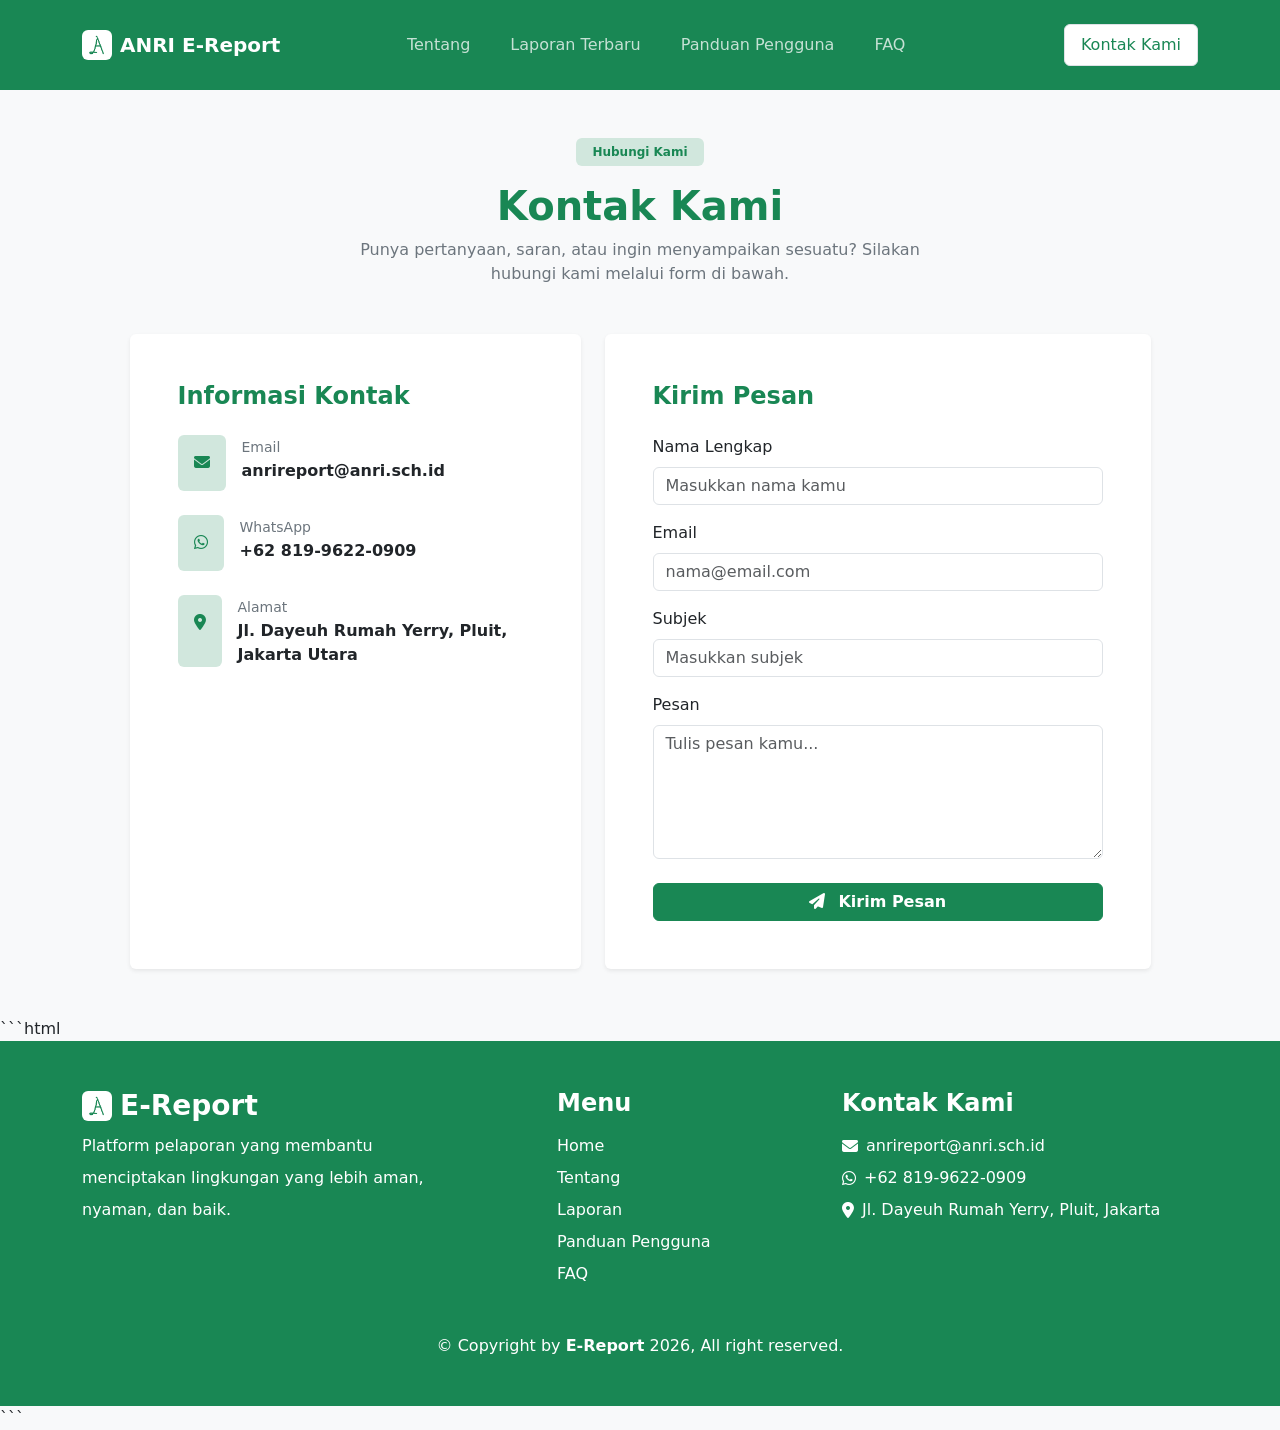
<file: kontak.html>
<!doctype html>
<html lang="id">
  <head>
    <meta charset="UTF-8" />
    <meta name="viewport" content="width=device-width, initial-scale=1.0" />

    <title>Kontak Kami - ANRI E-Report</title>

    <!-- Bootstrap CSS -->
    <link
      href="https://cdn.jsdelivr.net/npm/bootstrap@5.3.3/dist/css/bootstrap.min.css"
      rel="stylesheet"
    />

    <!-- Font Awesome -->
    <link
      rel="stylesheet"
      href="https://cdnjs.cloudflare.com/ajax/libs/font-awesome/6.7.2/css/all.min.css"
    />
  </head>

  <body class="bg-light">
    <!-- NAVBAR -->
    <nav class="navbar navbar-expand-lg bg-success py-4">
      <div class="container position-relative">
        <!-- Logo -->
        <a
          class="navbar-brand d-flex align-items-center gap-2"
          href="index.html"
        >
          <img
            src="./assets/images/logo-idn-bg.png"
            alt="Logo"
            width="30"
            class="rounded"
          />

          <span class="fw-bold text-white"> ANRI E-Report </span>
        </a>

        <!-- Toggle Mobile -->
        <button
          class="navbar-toggler shadow-none"
          type="button"
          data-bs-toggle="collapse"
          data-bs-target="#navbarNav"
          aria-controls="navbarNav"
          aria-expanded="false"
          aria-label="Toggle navigation"
        >
          <span class="navbar-toggler-icon"></span>
        </button>

        <!-- Menu -->
        <div
          class="collapse navbar-collapse justify-content-center"
          id="navbarNav"
        >
          <ul class="navbar-nav gap-4 pt-4 pt-lg-0 text-center">
            <li class="nav-item">
              <a class="nav-link text-white opacity-75" href="tentang.html">
                Tentang
              </a>
            </li>

            <li class="nav-item">
              <a class="nav-link text-white opacity-75" href="reports.html">
                Laporan Terbaru
              </a>
            </li>

            <li class="nav-item">
              <a class="nav-link text-white opacity-75" href="panduan.html">
                Panduan Pengguna
              </a>
            </li>

            <li class="nav-item">
              <a class="nav-link text-white opacity-75" href="index.html#faq">
                FAQ
              </a>
            </li>
          </ul>
        </div>

        <!-- Kontak -->
        <a
          href="kontak.html"
          class="bg-white py-2 px-3 ms-5 text-success rounded border fw-medium text-decoration-none"
        >
          Kontak Kami
        </a>
      </div>
    </nav>

    <!-- CONTACT SECTION -->
    <section class="py-5">
      <div class="container">
        <!-- HEADER -->
        <div class="text-center mb-5">
          <span class="badge bg-success-subtle text-success mb-3 px-3 py-2">
            Hubungi Kami
          </span>

          <h1 class="fw-bold text-success">Kontak Kami</h1>

          <p class="text-secondary mx-auto" style="max-width: 600px">
            Punya pertanyaan, saran, atau ingin menyampaikan sesuatu? Silakan
            hubungi kami melalui form di bawah.
          </p>
        </div>

        <!-- CONTACT CONTENT -->
        <div class="row g-4 justify-content-center">
          <!-- INFORMASI KONTAK -->
          <div class="col-lg-5">
            <div class="card border-0 shadow-sm h-100">
              <div class="card-body p-4 p-lg-5">
                <h4 class="fw-bold text-success mb-4">Informasi Kontak</h4>

                <!-- EMAIL -->
                <div class="d-flex gap-3 mb-4">
                  <div class="bg-success-subtle text-success rounded p-3">
                    <i class="fa-solid fa-envelope"></i>
                  </div>

                  <div>
                    <small class="text-secondary"> Email </small>

                    <p class="fw-semibold mb-0">anrireport@anri.sch.id</p>
                  </div>
                </div>

                <!-- WHATSAPP -->
                <div class="d-flex gap-3 mb-4">
                  <div class="bg-success-subtle text-success rounded p-3">
                    <i class="fa-brands fa-whatsapp"></i>
                  </div>

                  <div>
                    <small class="text-secondary"> WhatsApp </small>

                    <p class="fw-semibold mb-0">+62 819-9622-0909</p>
                  </div>
                </div>

                <!-- ALAMAT -->
                <div class="d-flex gap-3">
                  <div class="bg-success-subtle text-success rounded p-3">
                    <i class="fa-solid fa-location-dot"></i>
                  </div>

                  <div>
                    <small class="text-secondary"> Alamat </small>

                    <p class="fw-semibold mb-0">
                      Jl. Dayeuh Rumah Yerry, Pluit, Jakarta Utara
                    </p>
                  </div>
                </div>
              </div>
            </div>
          </div>

          <!-- FORM -->
          <div class="col-lg-6">
            <div class="card border-0 shadow-sm">
              <div class="card-body p-4 p-lg-5">
                <h4 class="fw-bold text-success mb-4">Kirim Pesan</h4>

                <form>
                  <!-- NAMA -->
                  <div class="mb-3">
                    <label class="form-label fw-medium"> Nama Lengkap </label>

                    <input
                      type="text"
                      class="form-control"
                      placeholder="Masukkan nama kamu"
                    />
                  </div>

                  <!-- EMAIL -->
                  <div class="mb-3">
                    <label class="form-label fw-medium"> Email </label>

                    <input
                      type="email"
                      class="form-control"
                      placeholder="nama@email.com"
                    />
                  </div>

                  <!-- SUBJEK -->
                  <div class="mb-3">
                    <label class="form-label fw-medium"> Subjek </label>

                    <input
                      type="text"
                      class="form-control"
                      placeholder="Masukkan subjek"
                    />
                  </div>

                  <!-- PESAN -->
                  <div class="mb-4">
                    <label class="form-label fw-medium"> Pesan </label>

                    <textarea
                      class="form-control"
                      rows="5"
                      placeholder="Tulis pesan kamu..."
                    ></textarea>
                  </div>

                  <!-- BUTTON -->
                  <button
                    type="submit"
                    class="btn btn-success w-100 fw-semibold"
                  >
                    <i class="fa-solid fa-paper-plane me-2"></i>
                    Kirim Pesan
                  </button>
                </form>
              </div>
            </div>
          </div>
        </div>
      </div>
    </section>

    <!-- FOOTER -->
    ```html
    <footer class="bg-success py-5">
      <div class="container">
        <div class="row justify-content-between row-gap-4 row-gap-md-0">
          <!-- BRAND -->
          <div class="col-md-4 text-white">
            <div class="d-flex align-items-center mb-2 gap-2">
              <img
                class="rounded"
                src="./assets/images/logo-idn-bg.png"
                width="30"
                alt="Logo E-Report"
              />

              <h3 class="fw-bold mb-0">E-Report</h3>
            </div>

            <p class="footer-link lh-lg mb-0">
              Platform pelaporan yang membantu menciptakan lingkungan yang lebih
              aman, nyaman, dan baik.
            </p>
          </div>

          <!-- MENU -->
          <div class="col-md-2 text-white d-flex flex-column gap-2">
            <h4 class="fw-bold">Menu</h4>

            <a
              class="text-decoration-none text-white footer-link"
              href="index.html#hero"
            >
              Home
            </a>

            <a
              class="text-decoration-none text-white footer-link"
              href="index.html#obout"
            >
              Tentang
            </a>

            <a
              class="text-decoration-none text-white footer-link"
              href="index.html#servicex"
            >
              Laporan
            </a>

            <a
              class="text-decoration-none text-white footer-link"
              href="index.html#recent"
            >
              Panduan Pengguna
            </a>

            <a
              class="text-decoration-none text-white footer-link"
              href="index.html#faq"
            >
              FAQ
            </a>
          </div>

          <!-- CONTACT -->
          <div class="col-md-4 d-flex flex-column gap-2">
            <h4 class="fw-bold text-white">Kontak Kami</h4>

            <a
              target="_blank"
              class="text-white text-decoration-none footer-link d-flex align-items-center gap-2"
              href="mailto:anrireport@anri.sch.id"
            >
              <i class="fa-solid fa-envelope"></i>
              anrireport@anri.sch.id
            </a>

            <a
              target="_blank"
              class="text-white text-decoration-none footer-link d-flex align-items-center gap-2"
              href="https://wa.me/6281996220909"
            >
              <i class="fa-brands fa-whatsapp"></i>
              +62 819-9622-0909
            </a>

            <a
              target="_blank"
              class="text-white text-decoration-none footer-link d-flex align-items-center gap-2"
              href="https://maps.google.com/"
            >
              <i class="fa-solid fa-location-dot"></i>
              Jl. Dayeuh Rumah Yerry, Pluit, Jakarta
            </a>
          </div>
        </div>

        <!-- COPYRIGHT -->
        <div class="text-white text-center mt-5">
          <p class="mb-0">
            &copy; Copyright by
            <span class="fw-bold">E-Report</span>
            2026, All right reserved.
          </p>
        </div>
      </div>
    </footer>
    ```

    <!-- Bootstrap JS -->
    <script src="https://cdn.jsdelivr.net/npm/bootstrap@5.3.3/dist/js/bootstrap.bundle.min.js"></script>
  </body>
</html>
</file>
